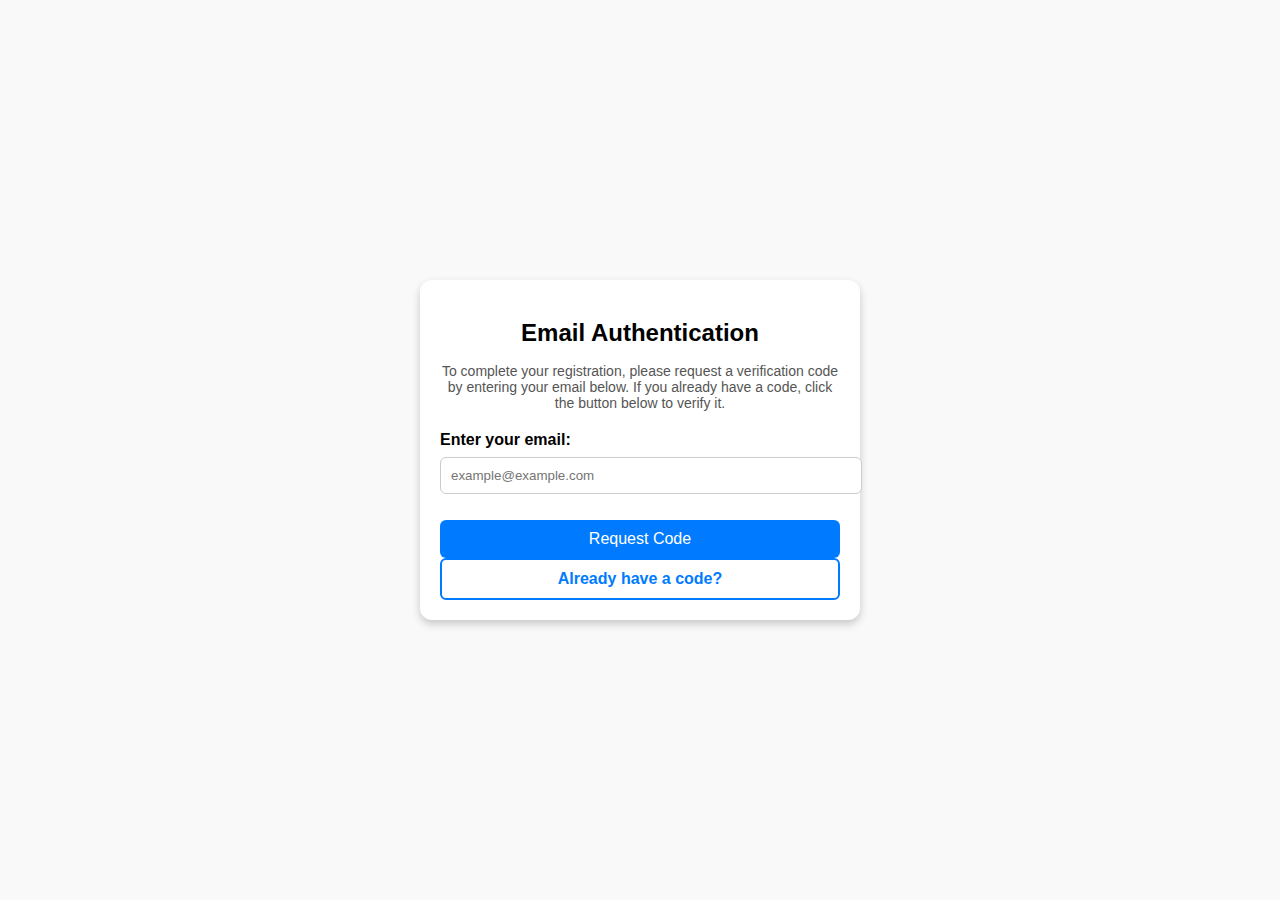
<file: web/email-confirm.html>
<!DOCTYPE html>
<html lang="en">

<head>
    <meta charset="UTF-8">
    <meta name="viewport" content="width=device-width, initial-scale=1.0">
    <title>Authentication Page</title>
    <style>
        body {
            font-family: Arial, sans-serif;
            margin: 0;
            padding: 0;
            display: flex;
            justify-content: center;
            align-items: center;
            height: 100vh;
            background-color: #f9f9f9;
        }

        .container {
            background: #ffffff;
            padding: 20px;
            border-radius: 12px;
            box-shadow: 0 4px 8px rgba(0, 0, 0, 0.2);
            max-width: 400px;
            width: 100%;
        }

        h2 {
            text-align: center;
            margin-bottom: 16px;
        }

        .instruction {
            font-size: 14px;
            color: #555;
            margin-bottom: 20px;
            text-align: center;
        }

        .form-group {
            margin-bottom: 16px;
        }

        label {
            display: block;
            margin-bottom: 8px;
            font-weight: bold;
        }

        input {
            width: 100%;
            padding: 10px;
            border: 1px solid #ccc;
            border-radius: 6px;
        }

        button {
            width: 100%;
            padding: 10px;
            background-color: #007bff;
            color: white;
            border: none;
            border-radius: 6px;
            cursor: pointer;
            font-size: 16px;
            margin-top: 10px;
        }

        button:hover {
            background-color: #0056b3;
        }

        #request-have-btn {
            background-color: transparent;
            color: #007bff;
            border: 2px solid #007bff;
            font-weight: bold;
            margin-top: 0;
        }

        #request-have-btn:hover {
            background-color: #f0f8ff;
            color: #0056b3;
            border-color: #0056b3;
        }
    </style>
</head>

<body>
    <div class="container">
        <h2>Email Authentication</h2>
        <p class="instruction">To complete your registration, please request a verification code by entering your email
            below. If you already have a code, click the button below to verify it.</p>
        <div id="request-code-form">
            <div class="form-group">
                <label for="email">Enter your email:</label>
                <input type="email" id="email" placeholder="example@example.com">
            </div>
            <button id="request-code-btn">Request Code</button>
            <button id="request-have-btn">Already have a code?</button>
        </div>
        <div id="verify-code-form" style="display: none;">
            <div class="form-group">
                <label for="verification-code">Enter the code:</label>
                <input type="text" id="verification-code" placeholder="12345">
            </div>
            <p class="expiration-info">The code will expire in 5 minutes.</p>
            <button id="verify-code-btn">Verify Code</button>
        </div>
    </div>

    <script>
        const requestCodeForm = document.getElementById('request-code-form');
        const verifyCodeForm = document.getElementById('verify-code-form');
        const emailInput = document.getElementById('email');
        const verificationCodeInput = document.getElementById('verification-code');
        const requestCodeButton = document.getElementById('request-code-btn');
        const verifyCodeButton = document.getElementById('verify-code-btn');
        const alreadyHaveCodeButton = document.getElementById('request-have-btn');

        // Handle requesting a verification code
        requestCodeButton.addEventListener('click', async () => {
            const email = emailInput.value.trim();
            if (!email) {
                alert("Please enter a valid email address.");
                return;
            }

            try {
                const response = await fetch('/auth/request-code', {
                    method: 'POST',
                    headers: {
                        'Content-Type': 'application/json'
                    },
                    body: JSON.stringify({ email })
                });

                if (response.ok) {
                    alert(`A 5-digit code has been sent to ${email}.`);
                    requestCodeForm.style.display = 'none';
                    verifyCodeForm.style.display = 'block';
                } else {
                    const error = await response.json();
                    alert(`Error: ${error.message}`);
                }
            } catch (error) {
                console.error("Error requesting code:", error);
                alert("An error occurred while requesting the verification code. Please try again.");
            }
        });

        // Handle verifying the code
        verifyCodeButton.addEventListener('click', async () => {
            const email = emailInput.value.trim();
            const code = verificationCodeInput.value.trim();

            if (!email || !code) {
                alert("Please enter your email and the verification code.");
                return;
            }

            try {
                const response = await fetch('/auth/verify', {
                    method: 'POST',
                    headers: {
                        'Content-Type': 'application/json'
                    },
                    body: JSON.stringify({ email, code })
                });

                if (response.ok) {
                    alert("Your email has been successfully verified. You can now log in!");
                    window.location.href = "/login";
                } else {
                    const error = await response.json();
                    alert(`Error: ${error.message}`);
                }
            } catch (error) {
                console.error("Error verifying code:", error);
                alert("An error occurred while verifying the code. Please try again.");
            }
        });

        // Handle "Already have a code?" button click
        alreadyHaveCodeButton.addEventListener('click', () => {
            requestCodeForm.style.display = 'none';
            verifyCodeForm.style.display = 'block';
        });
    </script>
</body>

</html>
</file>
